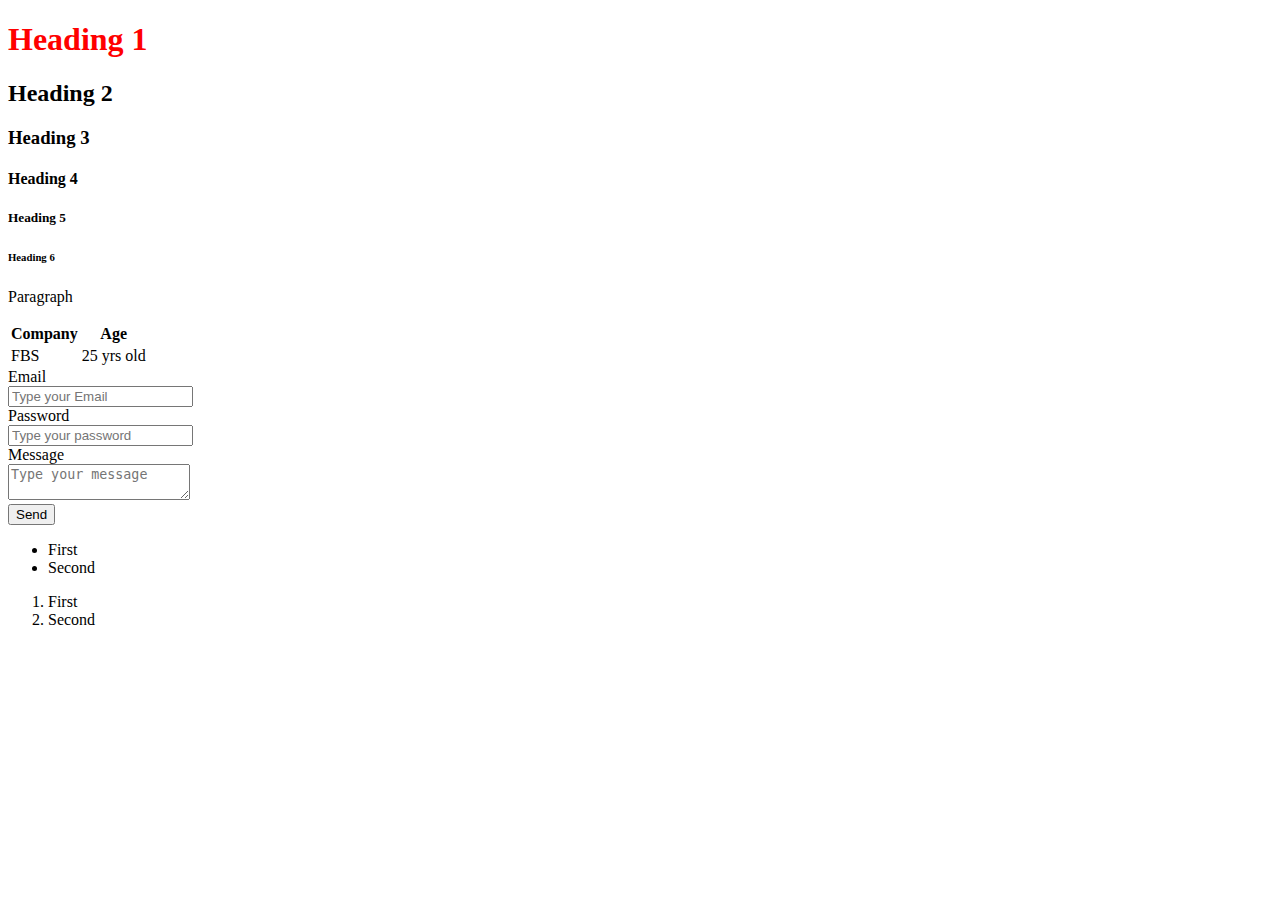
<file: index.html>
<!DOCTYPE html>
<html lang="en">
<head>
    <meta charset="UTF-8">
    <meta name="viewport" content="width=device-width, initial-scale=1.0">
    <title>Document</title>
    <link rel="stylesheet" href="style.css">
</head>
<body>
    <!-- HEADING -->
    <h1>Heading 1</h1>
    <h2>Heading 2</h2>
    <h3>Heading 3</h3>
    <h4>Heading 4</h4>
    <h5>Heading 5</h5>
    <h6>Heading 6</h6>

    <p>Paragraph</p>

    <section id="banner">
        <div class="banner__left">
        </div>

        <div class="banner__left"> </div>
    </section>

    <table>
        <tr>
            <th>Company</th>
            <th>Age</th>
        </tr>
        <tr>
            <td>FBS</td>
            <td>25 yrs old</td>
        </tr>
    </table>

    <form action="" style="max-width: 10rem;"> 
        <label for="">Email</label>
        <input type="email" placeholder="Type your Email
        ">
        <!-- for password -->
        <label for="">Password</label>
        <input type="password" 
        placeholder="Type your password">
        <!-- for message -->
        <label for="">Message</label>
        <textarea placeholder="Type your message"></textarea>
        <button>Send</button>
        </form>
    <nav>
        <ul>
            <li>First</li>
            <li>Second</li>
        </ul>
        <ol>
            <li>First</li>
            <li>Second</li>
        </ol>
    </nav>
</body>
</html>
</file>
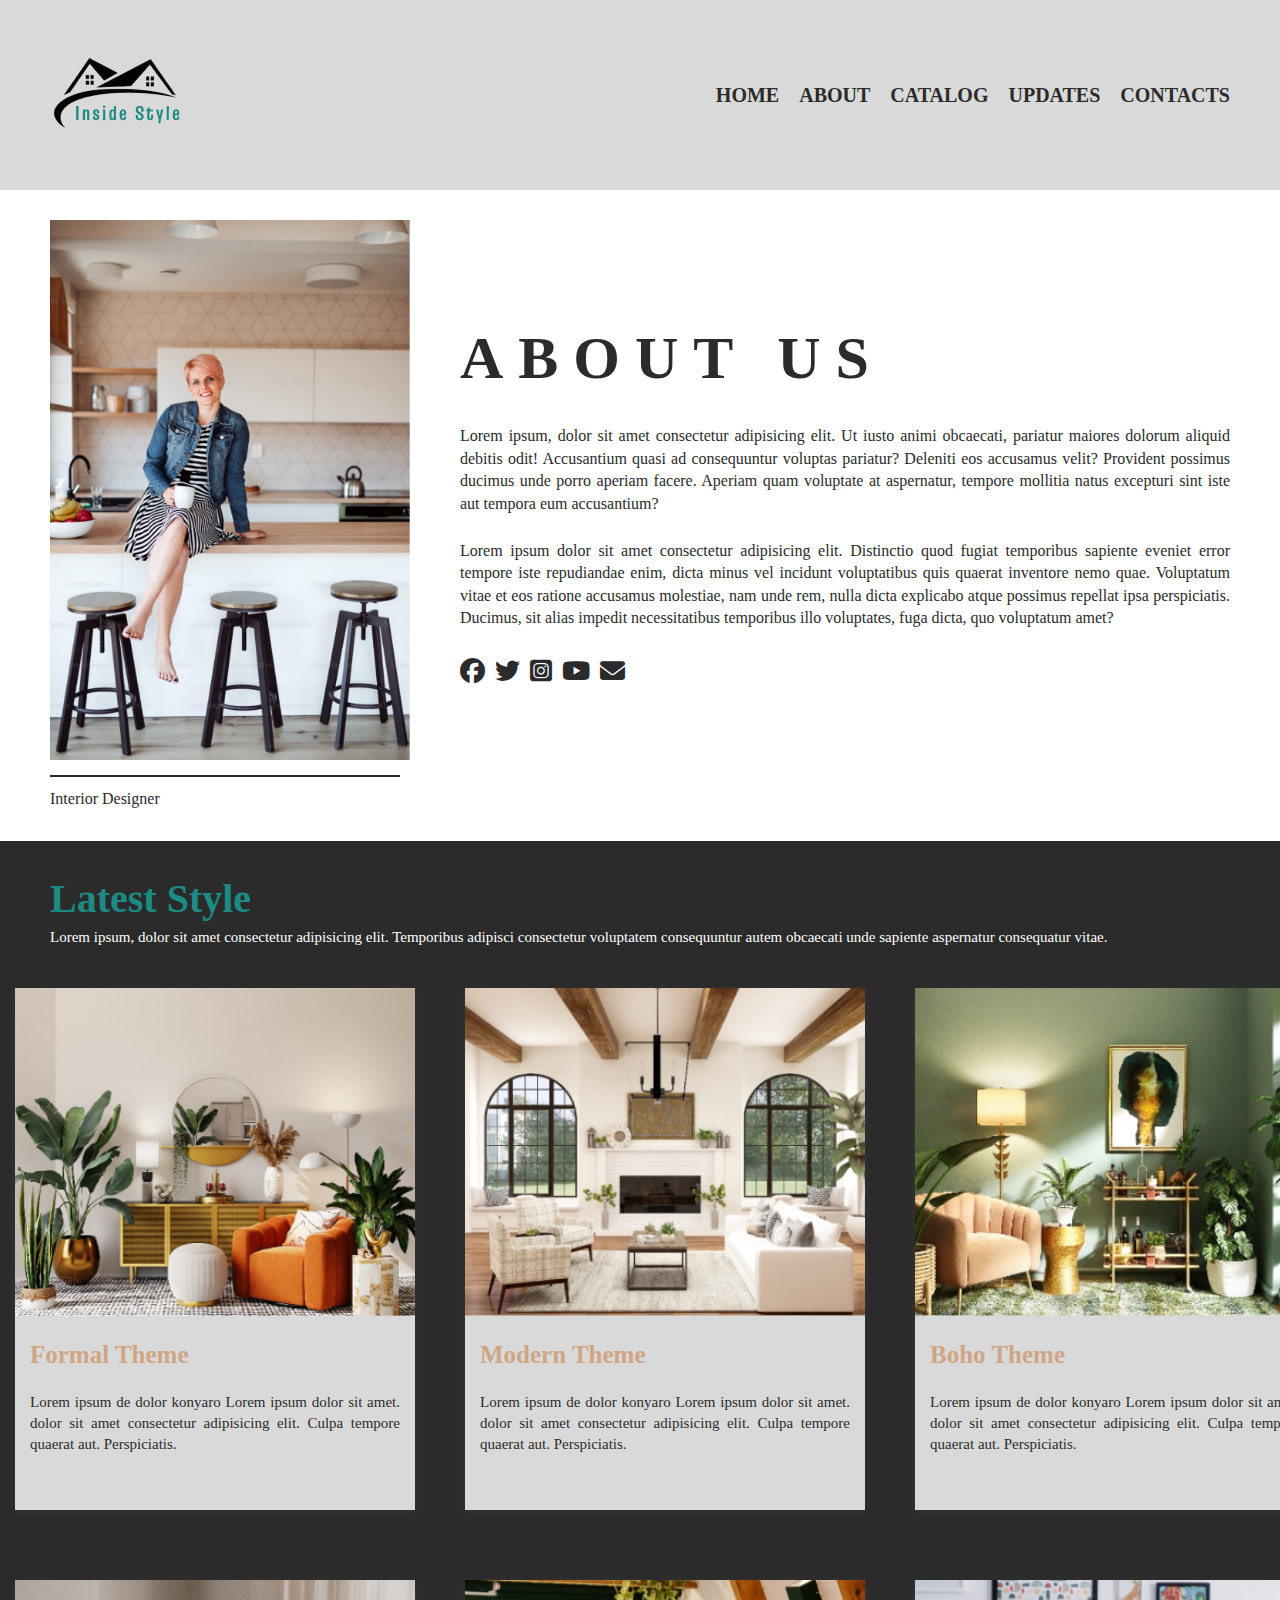
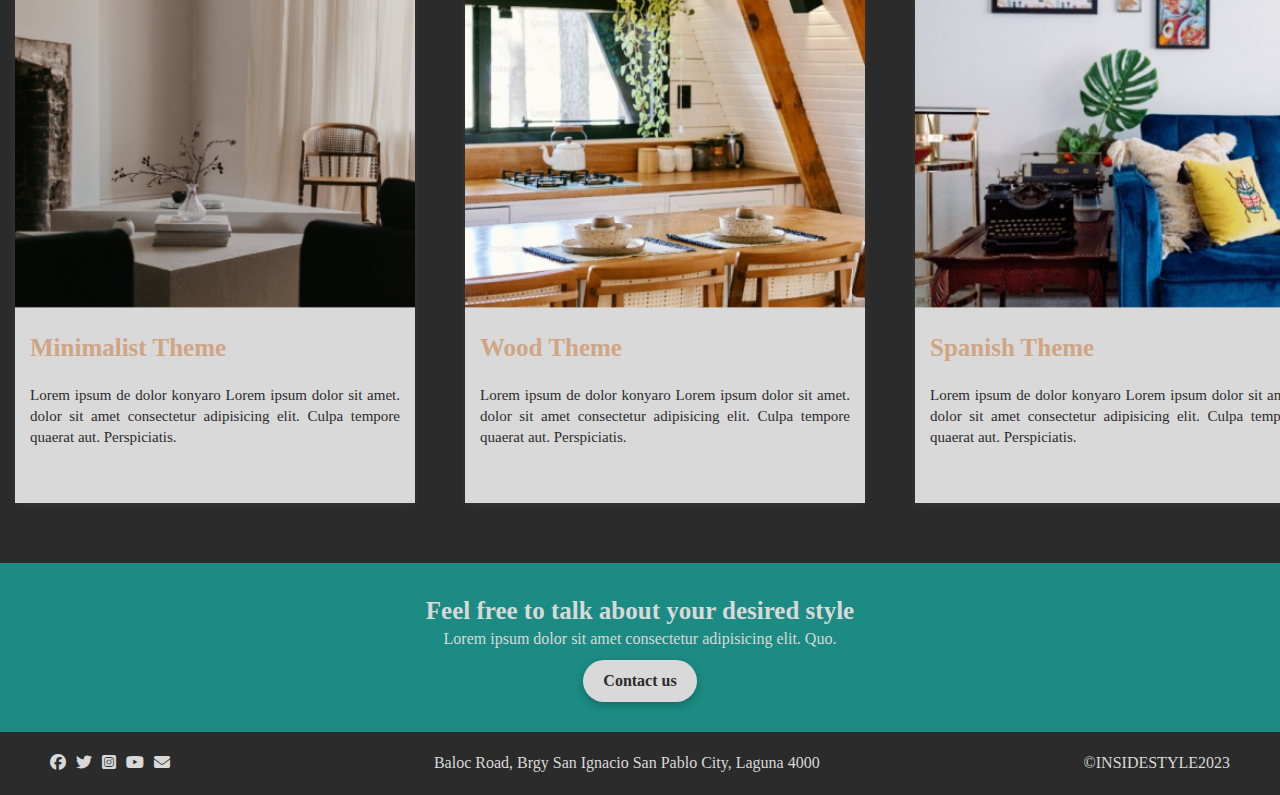
<file: about.html>
<!DOCTYPE html>
<html lang="en">
<head>
    <meta charset="UTF-8">
    <meta name="viewport" content="width=device-width, initial-scale=1.0">
    <title>Indise Style</title>
    <link rel="stylesheet" href="./styles.css">
    <link rel="stylesheet" href="https://cdnjs.cloudflare.com/ajax/libs/font-awesome/6.5.1/css/all.min.css">
</head>
<body>
    <!-- HEADER -->
    <!-- header.header>.container.header__wrapper -->
    <header class="header">
        <div class="container">
            <div class="header__wrapper">
                <img src="./img/LOGO.png" alt="">
                <nav>
                    <!-- ul.header__nav>.li*5>a -->
                    <ul class="header__nav">
                        <li><a href="./home.html">HOME</a></li>
                        <li><a href="./about.html">ABOUT</a></li>
                        <li><a href="./catalog.html">CATALOG</a></li>
                        <li><a href="./update.html">UPDATES</a></li>
                        <li><a href="./contacts.html">CONTACTS</a></li>
                    </ul>
                </nav>
                <div class="toggle__menu">
                    <span></span>
                    <span></span>
                    <span></span>
                </div>
            </div>
        </div>
    </header>

    <!-- ABOUT BANNER -->
    <section class="aboutBanner">
        <div class="container">
            <div class="aboutBanner__wrapper">
                <div class="aboutBanner__left">
                    <img src="./img/about.png" alt="">
                    <small>Interior Designer</small>
                </div>
                <div class="aboutBanner__right">
                    <h1>ABOUT US</h1>
                    <p>Lorem ipsum, dolor sit amet consectetur adipisicing elit. Ut iusto animi obcaecati, pariatur maiores dolorum aliquid debitis odit! Accusantium quasi ad consequuntur voluptas pariatur? Deleniti eos accusamus velit? Provident possimus ducimus unde porro aperiam facere. Aperiam quam voluptate at aspernatur, tempore mollitia natus excepturi sint iste aut tempora eum accusantium?
                    <p>Lorem ipsum dolor sit amet consectetur adipisicing elit. Distinctio quod fugiat temporibus sapiente eveniet error tempore iste repudiandae enim, dicta minus vel incidunt voluptatibus quis quaerat inventore nemo quae. Voluptatum vitae et eos ratione accusamus molestiae, nam unde rem, nulla dicta explicabo atque possimus repellat ipsa perspiciatis. Ducimus, sit alias impedit necessitatibus temporibus illo voluptates, fuga dicta, quo voluptatum amet?</p>
                    <ul>
                        <li><a href=""><i class="fa-brands fa-facebook"></i></a></li>
                        <li><a href=""><i class="fa-brands fa-twitter"></i></a></li>
                        <li><a href=""><i class="fa-brands fa-square-instagram"></i></a></li>
                        <li><a href=""><i class="fa-brands fa-youtube"></i></a></li>
                        <li><a href=""><i class="fa-solid fa-envelope"></i></a></li>
                    </ul>
                    </p>
                </div>
            </div>
        </div>
    </section>

<!-- LATEST STYLE SECTION -->
<section class="latestStyle">
    <div class="container">
        <h2>Latest Style</h2>
        <p>Lorem ipsum, dolor sit amet consectetur adipisicing elit. Temporibus adipisci consectetur voluptatem consequuntur autem obcaecati unde sapiente aspernatur consequatur vitae.</p>
        <div class="latestStyle__wrapper">
            <div class="latestStyle__card">
                <img src="./img/catalog-1.png" alt="">
                <div class="latestStyle__card--content">
                    <h3>Formal Theme</h3>
                    <p>Lorem ipsum de dolor konyaro Lorem ipsum dolor sit amet. dolor sit amet consectetur adipisicing elit. Culpa tempore quaerat aut. Perspiciatis.</p>
                </div>
            </div>
            <div class="latestStyle__card">
                <img src="./img/latest-2.png" alt="">
                <div class="latestStyle__card--content">
                    <h3>Modern Theme</h3>
                    <p>Lorem ipsum de dolor konyaro Lorem ipsum dolor sit amet. dolor sit amet consectetur adipisicing elit. Culpa tempore quaerat aut. Perspiciatis.</p>
                </div>
            </div>
            <div class="latestStyle__card">
                <img src="./img/latest-3.png" alt="">
                <div class="latestStyle__card--content">
                    <h3>Boho Theme</h3>
                    <p>Lorem ipsum de dolor konyaro Lorem ipsum dolor sit amet. dolor sit amet consectetur adipisicing elit. Culpa tempore quaerat aut. Perspiciatis.</p>
                </div>
            </div>
            <div class="latestStyle__card">
                <img src="./img/latest-4.png" alt="">
                <div class="latestStyle__card--content">
                    <h3>Minimalist Theme</h3>
                    <p>Lorem ipsum de dolor konyaro Lorem ipsum dolor sit amet. dolor sit amet consectetur adipisicing elit. Culpa tempore quaerat aut. Perspiciatis.</p>
                </div>
            </div>
            <div class="latestStyle__card">
                <img src="./img/latest-5.png" alt="">
                <div class="latestStyle__card--content">
                    <h3>Wood Theme</h3>
                    <p>Lorem ipsum de dolor konyaro Lorem ipsum dolor sit amet. dolor sit amet consectetur adipisicing elit. Culpa tempore quaerat aut. Perspiciatis.</p>
                </div>
            </div>
            <div class="latestStyle__card">
                <img src="./img/latest-6.png" alt="">
                <div class="latestStyle__card--content">
                    <h3>Spanish Theme</h3>
                    <p>Lorem ipsum de dolor konyaro Lorem ipsum dolor sit amet. dolor sit amet consectetur adipisicing elit. Culpa tempore quaerat aut. Perspiciatis.</p>
                </div>
            </div>
        </div>
    </div>
</section>

        <!-- CALL TO ACTION -->
        <section class="cta">
            <div class="container">
                <div class="cta__wrapper">
                    <h2>Feel free to talk about your desired style</h2>
                    <p>Lorem ipsum dolor sit amet consectetur adipisicing elit. Quo.</p>
                    <a href=""class="btn bg--semi-light">Contact us</a>
                </div>
            </div>
        </section>
        <!-- FOOTER -->
        <footer class="footer">
            <div class="container">
                <div class="footer__wrapper">
                    <ul>
                        <li><a href=""><i class="fa-brands fa-facebook"></i></a></li>
                        <li><a href=""><i class="fa-brands fa-twitter"></i></a></li>
                        <li><a href=""><i class="fa-brands fa-square-instagram"></i></a></li>
                        <li><a href=""><i class="fa-brands fa-youtube"></i></a></li>
                        <li><a href=""><i class="fa-solid fa-envelope"></i></a></li>
                    </ul>
                    <p>Baloc Road, Brgy San Ignacio San Pablo City, Laguna 4000</p>
                    <p>©INSIDESTYLE2023</p>
                </div>
            </div>
        </footer>
    
        <script src="./script.js"></script>
    </body>
    </html>
</file>
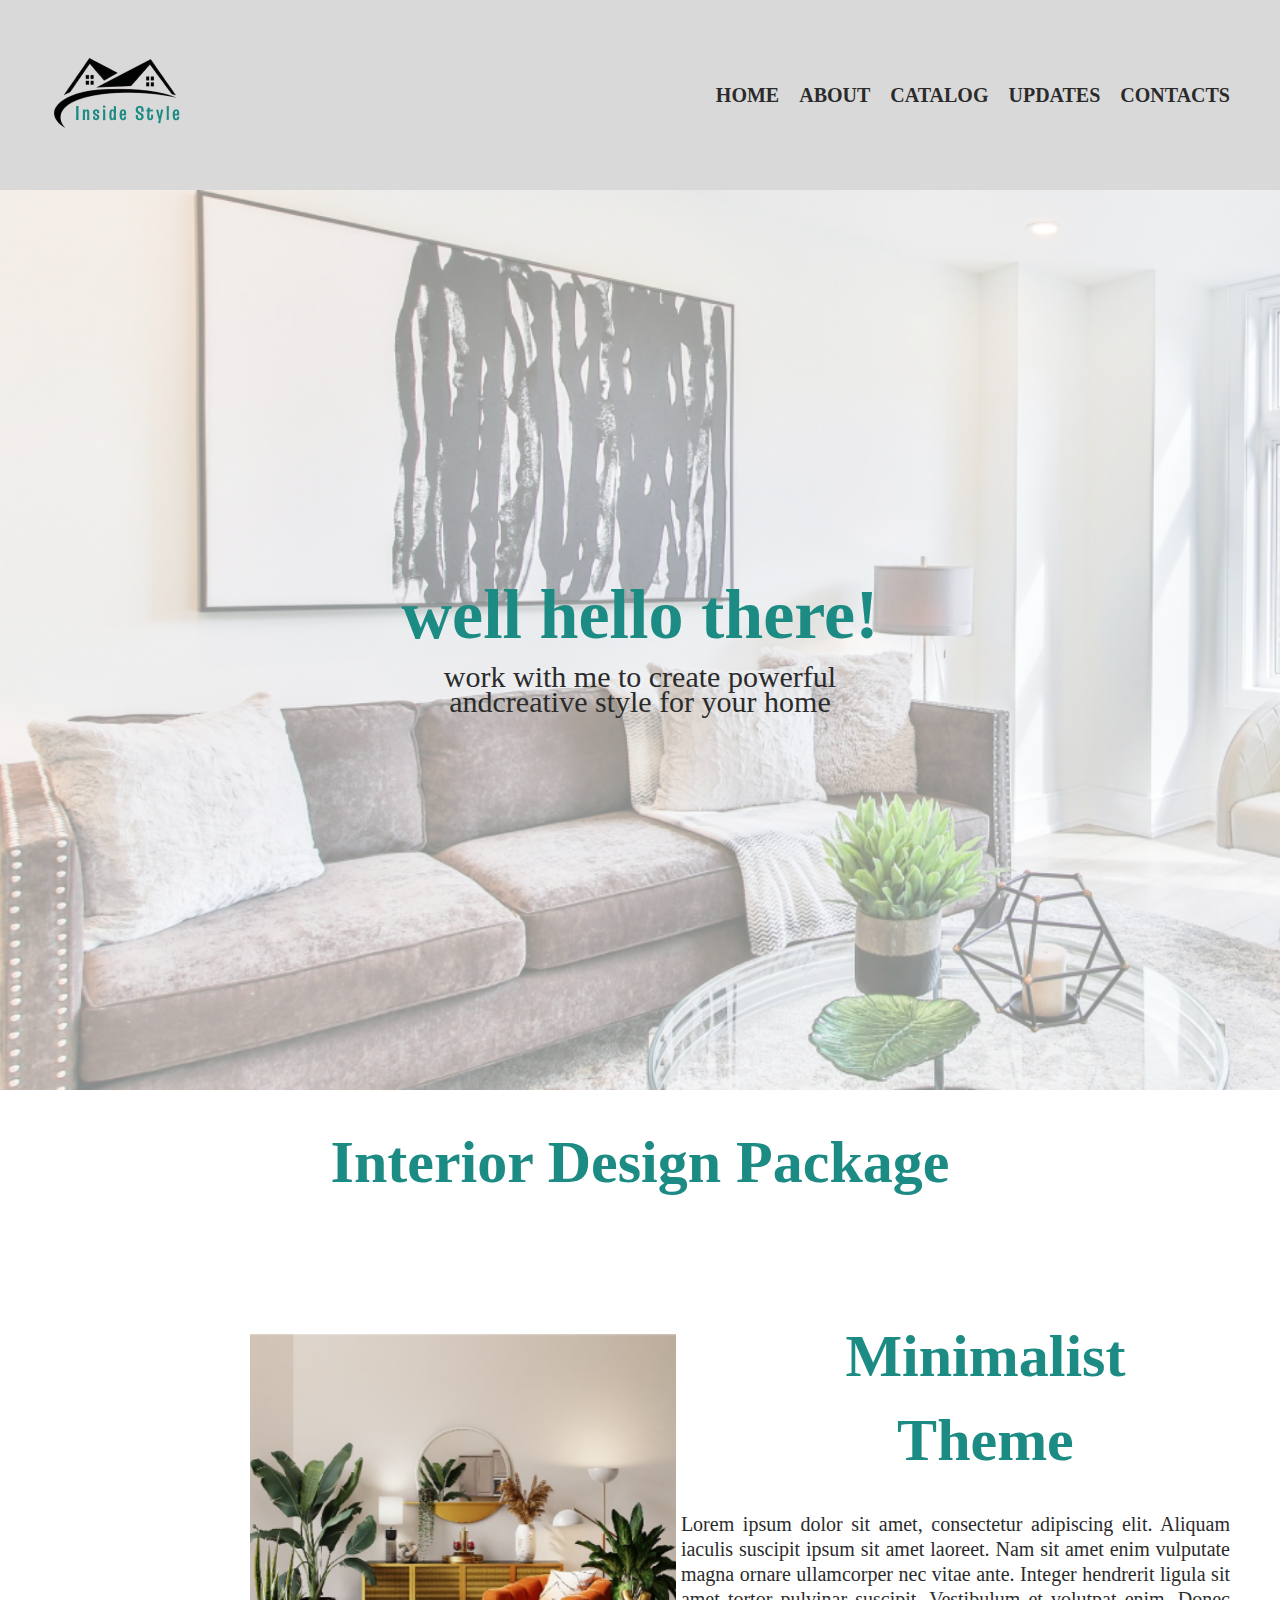
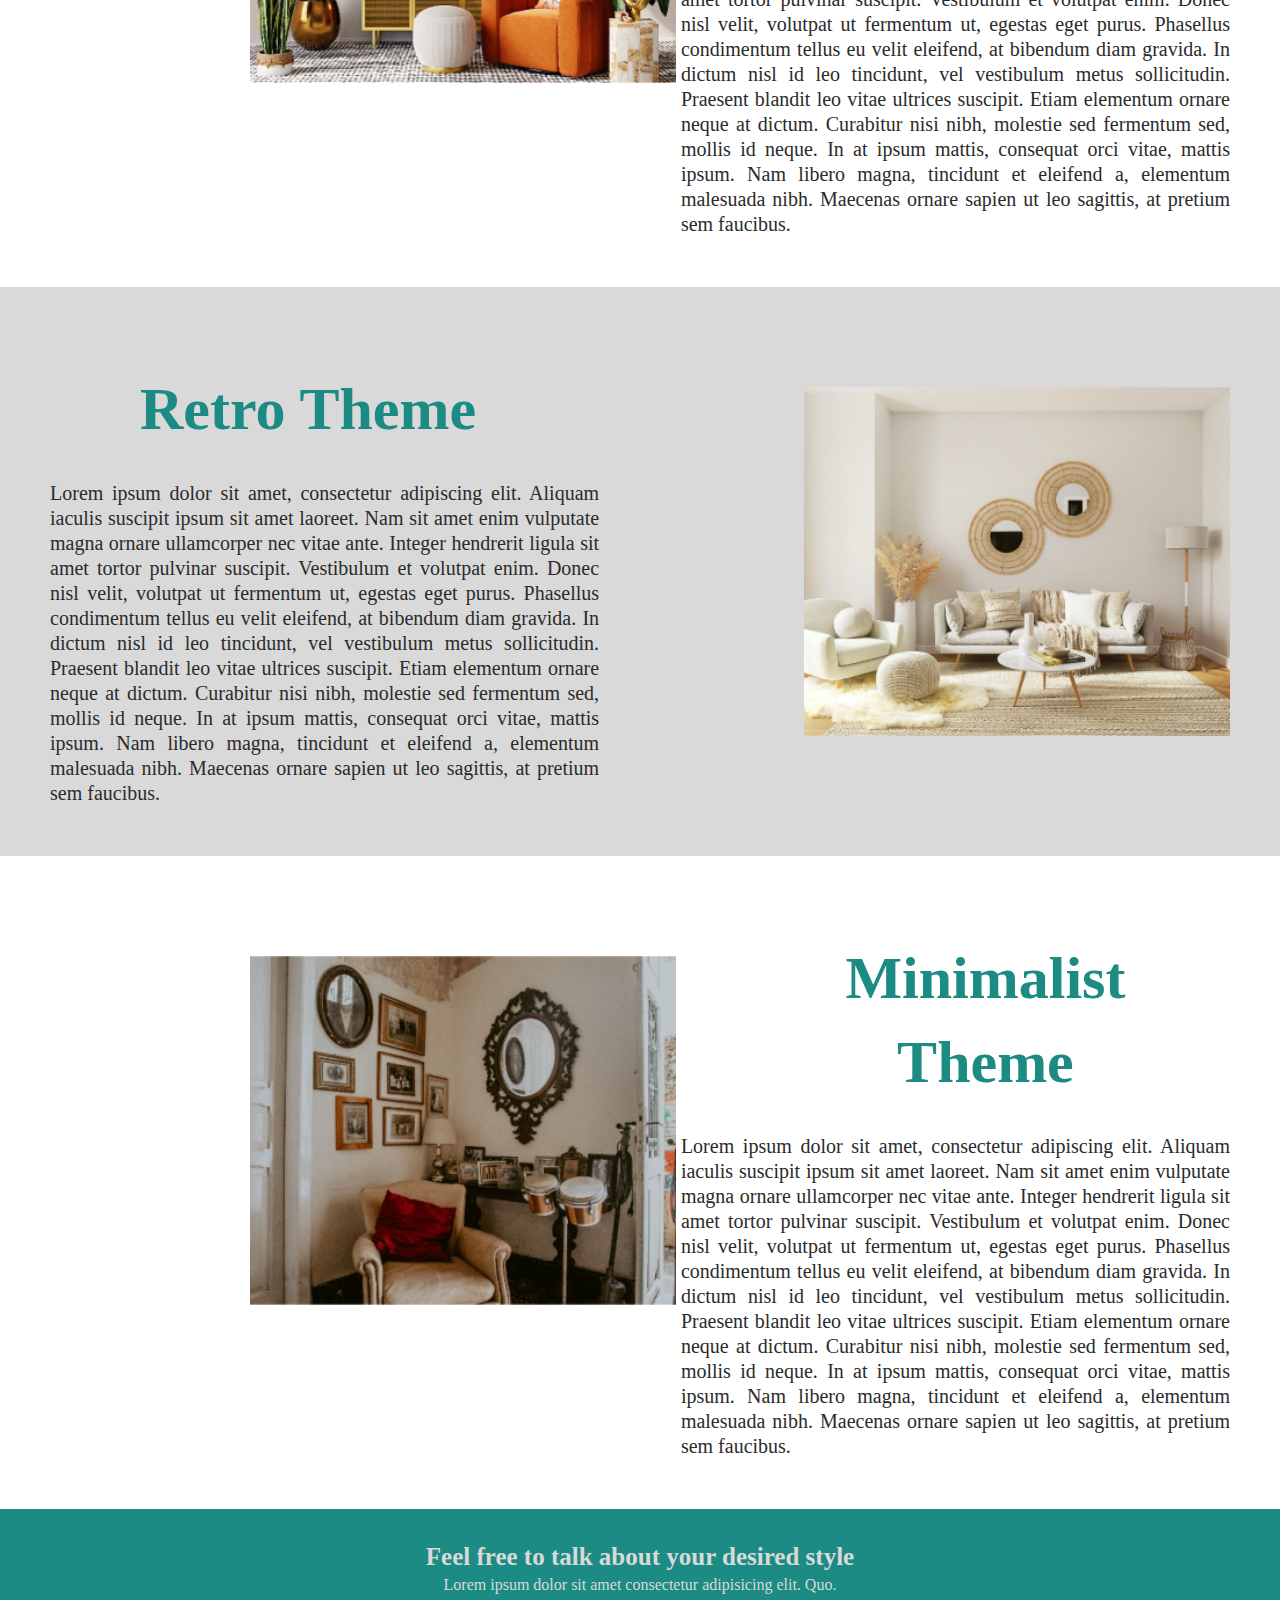
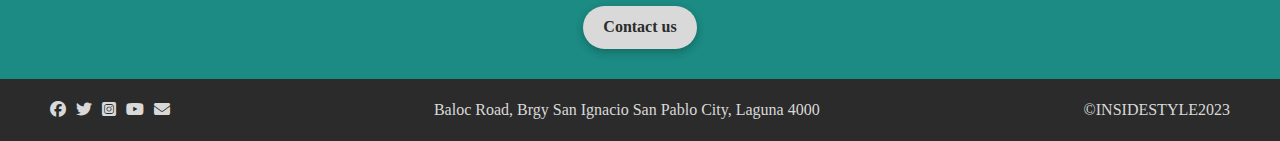
<file: catalog.html>
<!DOCTYPE html>
<html lang="en">
<head>
    <meta charset="UTF-8">
    <meta name="viewport" content="width=device-width, initial-scale=1.0">
    <title>Indise Style</title>
    <link rel="stylesheet" href="./styles.css">
    <link rel="stylesheet" href="https://cdnjs.cloudflare.com/ajax/libs/font-awesome/6.5.1/css/all.min.css">
</head>
<body>
    <!-- HEADER -->
    <!-- header.header>.container.header__wrapper -->
    <header class="header">
        <div class="container">
            <div class="header__wrapper">
                <img src="./img/LOGO.png" alt="">
                <nav>
                    <!-- ul.header__nav>.li*5>a -->
                    <ul class="header__nav">
                        <li><a href="./home.html">HOME</a></li>
                        <li><a href="./about.html">ABOUT</a></li>
                        <li><a href="./catalog.html">CATALOG</a></li>
                        <li><a href="./update.html">UPDATES</a></li>
                        <li><a href="./contacts.html">CONTACTS</a></li>
                    </ul>
                </nav>
                <div class="toggle__menu">
                    <span></span>
                    <span></span>
                    <span></span>
                </div>
            </div>
        </div>
    </header>
<!-- CATALOG BANNER -->
<section class="catalogBanner">
    <div class="catalogBanner__bg">
        <div class="container">
            <div class="catalogBanner__wrapper">
                <h1>well hello there!</h1>
                
                <p>work with me to create powerful<br> andcreative style for your home</p>
            </div>
        </div>
    </div>
</section>
<!-- INTERIOR PACKAGE -->
<section class="package">
    <div class="package__wrapper">
      <h2>Interior Design Package</h2>
      <div class="package__theme">
        <div class="package__left">
          <img src="./img/catalog-1.png" alt="" />
        </div>
        <div class="package__right">
          <h2>Minimalist Theme</h2>
          <p>
            Lorem ipsum dolor sit amet, consectetur adipiscing elit. Aliquam
            iaculis suscipit ipsum sit amet laoreet. Nam sit amet enim
            vulputate magna ornare ullamcorper nec vitae ante. Integer
            hendrerit ligula sit amet tortor pulvinar suscipit. Vestibulum et
            volutpat enim. Donec nisl velit, volutpat ut fermentum ut, egestas
            eget purus. Phasellus condimentum tellus eu velit eleifend, at
            bibendum diam gravida. In dictum nisl id leo tincidunt, vel
            vestibulum metus sollicitudin. Praesent blandit leo vitae ultrices
            suscipit. Etiam elementum ornare neque at dictum. Curabitur nisi
            nibh, molestie sed fermentum sed, mollis id neque. In at ipsum
            mattis, consequat orci vitae, mattis ipsum. Nam libero magna,
            tincidunt et eleifend a, elementum malesuada nibh. Maecenas ornare
            sapien ut leo sagittis, at pretium sem faucibus.
          </p>
        </div>
      </div>
      <div class="package__theme">
        <div class="package__left">
          <img src="./img/catalog-2.png" alt="" />
        </div>
        <div class="package__right">
          <h2>Retro Theme</h2>
          <p>
            Lorem ipsum dolor sit amet, consectetur adipiscing elit. Aliquam
            iaculis suscipit ipsum sit amet laoreet. Nam sit amet enim
            vulputate magna ornare ullamcorper nec vitae ante. Integer
            hendrerit ligula sit amet tortor pulvinar suscipit. Vestibulum et
            volutpat enim. Donec nisl velit, volutpat ut fermentum ut, egestas
            eget purus. Phasellus condimentum tellus eu velit eleifend, at
            bibendum diam gravida. In dictum nisl id leo tincidunt, vel
            vestibulum metus sollicitudin. Praesent blandit leo vitae ultrices
            suscipit. Etiam elementum ornare neque at dictum. Curabitur nisi
            nibh, molestie sed fermentum sed, mollis id neque. In at ipsum
            mattis, consequat orci vitae, mattis ipsum. Nam libero magna,
            tincidunt et eleifend a, elementum malesuada nibh. Maecenas ornare
            sapien ut leo sagittis, at pretium sem faucibus.
          </p>
        </div>
      </div>
      <div class="package__theme">
        <div class="package__left">
          <img src="./img/catalog-3.png" alt="" />
        </div>
        <div class="package__right">
          <h2>Minimalist Theme</h2>
          <p>
            Lorem ipsum dolor sit amet, consectetur adipiscing elit. Aliquam
            iaculis suscipit ipsum sit amet laoreet. Nam sit amet enim
            vulputate magna ornare ullamcorper nec vitae ante. Integer
            hendrerit ligula sit amet tortor pulvinar suscipit. Vestibulum et
            volutpat enim. Donec nisl velit, volutpat ut fermentum ut, egestas
            eget purus. Phasellus condimentum tellus eu velit eleifend, at
            bibendum diam gravida. In dictum nisl id leo tincidunt, vel
            vestibulum metus sollicitudin. Praesent blandit leo vitae ultrices
            suscipit. Etiam elementum ornare neque at dictum. Curabitur nisi
            nibh, molestie sed fermentum sed, mollis id neque. In at ipsum
            mattis, consequat orci vitae, mattis ipsum. Nam libero magna,
            tincidunt et eleifend a, elementum malesuada nibh. Maecenas ornare
            sapien ut leo sagittis, at pretium sem faucibus.
          </p>
        </div>
      </div>
      
    </div>
  </section>
</section>
        <!-- CALL TO ACTION -->
        <section class="cta">
            <div class="container">
                <div class="cta__wrapper">
                    <h2>Feel free to talk about your desired style</h2>
                    <p>Lorem ipsum dolor sit amet consectetur adipisicing elit. Quo.</p>
                    <a href=""class="btn bg--semi-light">Contact us</a>
                </div>
            </div>
        </section>
        
        <!-- FOOTER -->
        <footer class="footer">
            <div class="container">
                <div class="footer__wrapper">
                    <ul>
                        <li><a href=""><i class="fa-brands fa-facebook"></i></a></li>
                        <li><a href=""><i class="fa-brands fa-twitter"></i></a></li>
                        <li><a href=""><i class="fa-brands fa-square-instagram"></i></a></li>
                        <li><a href=""><i class="fa-brands fa-youtube"></i></a></li>
                        <li><a href=""><i class="fa-solid fa-envelope"></i></a></li>
                    </ul>
                    <p>Baloc Road, Brgy San Ignacio San Pablo City, Laguna 4000</p>
                    <p>©INSIDESTYLE2023</p>
                </div>
            </div>
        </footer>
    
        <script src="./script.js"></script>
    </body>
    </html>
</file>
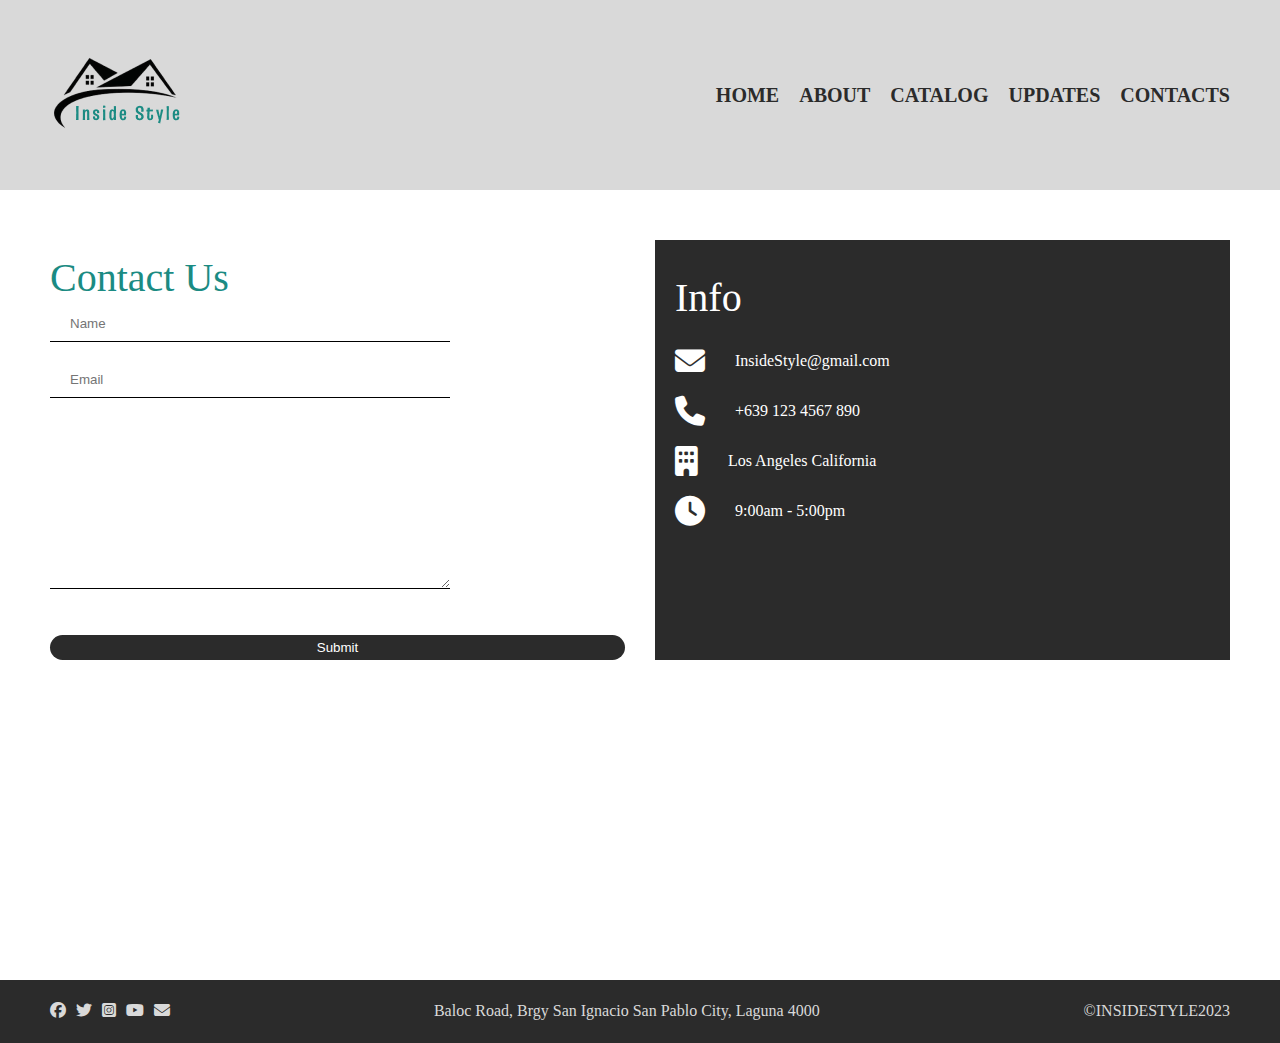
<file: contacts.html>
<!DOCTYPE html>
<html lang="en">
<head>
    <meta charset="UTF-8">
    <meta name="viewport" content="width=device-width, initial-scale=1.0">
    <title>Indise Style</title>
    <link rel="stylesheet" href="./styles.css">
    <link rel="stylesheet" href="https://cdnjs.cloudflare.com/ajax/libs/font-awesome/6.5.1/css/all.min.css">
</head>
<body>
    <!-- HEADER -->
    <!-- header.header>.container.header__wrapper -->
    <header class="header">
        <div class="container">
            <div class="header__wrapper">
                <img src="./img/LOGO.png" alt="">
                <nav>
                    <!-- ul.header__nav>.li*5>a -->
                    <ul class="header__nav">
                        <li><a href="./home.html">HOME</a></li>
                        <li><a href="./about.html">ABOUT</a></li>
                        <li><a href="./catalog.html">CATALOG</a></li>
                        <li><a href="./update.html">UPDATES</a></li>
                        <li><a href="./contacts.html">CONTACTS</a></li>
                    </ul>
                </nav>
                <div class="toggle__menu">
                    <span></span>
                    <span></span>
                    <span></span>
                </div>
            </div>
        </div>
    </header>
    <!-- CONTACT -->
    <section class="contactSection">
        <div class="container">
            <div class="contactSection__wrapper">
                <div class="contactSection__form">
                    <h1>Contact Us </h1>
                    <form actions="">
                        <input type="text" placeholder="Name">
                        <input type="text" placeholder="Email">
                        <textarea name="Message" id="Message" cols="30" rows="10">
                        </textarea>
                        <button>Submit</button>
                    </form>
                </div>
                <div class="contactSection__info">
                    <h2>Info</h2>
                    <ul>
                        <li><i class="fa-solid fa-envelope"></i>InsideStyle@gmail.com</li>
                        <li><i class="fa-solid fa-phone"></i>+639 123 4567 890</li>
                        <li><i class="fa-solid fa-building"></i>Los Angeles California</li>
                        <li><i class="fa-solid fa-clock"></i>9:00am - 5:00pm</li>
                    </ul>
                </div>
            </div>
        </div>
    </section>
        <!-- FOOTER -->
        <footer class="footer">
            <div class="container">
                <div class="footer__wrapper">
                    <ul>
                        <li><a href=""><i class="fa-brands fa-facebook"></i></a></li>
                        <li><a href=""><i class="fa-brands fa-twitter"></i></a></li>
                        <li><a href=""><i class="fa-brands fa-square-instagram"></i></a></li>
                        <li><a href=""><i class="fa-brands fa-youtube"></i></a></li>
                        <li><a href=""><i class="fa-solid fa-envelope"></i></a></li>
                    </ul>
                    <p>Baloc Road, Brgy San Ignacio San Pablo City, Laguna 4000</p>
                    <p>©INSIDESTYLE2023</p>
                </div>
            </div>
        </footer>
    
        <script src="./script.js"></script>
    </body>
    </html>
</file>
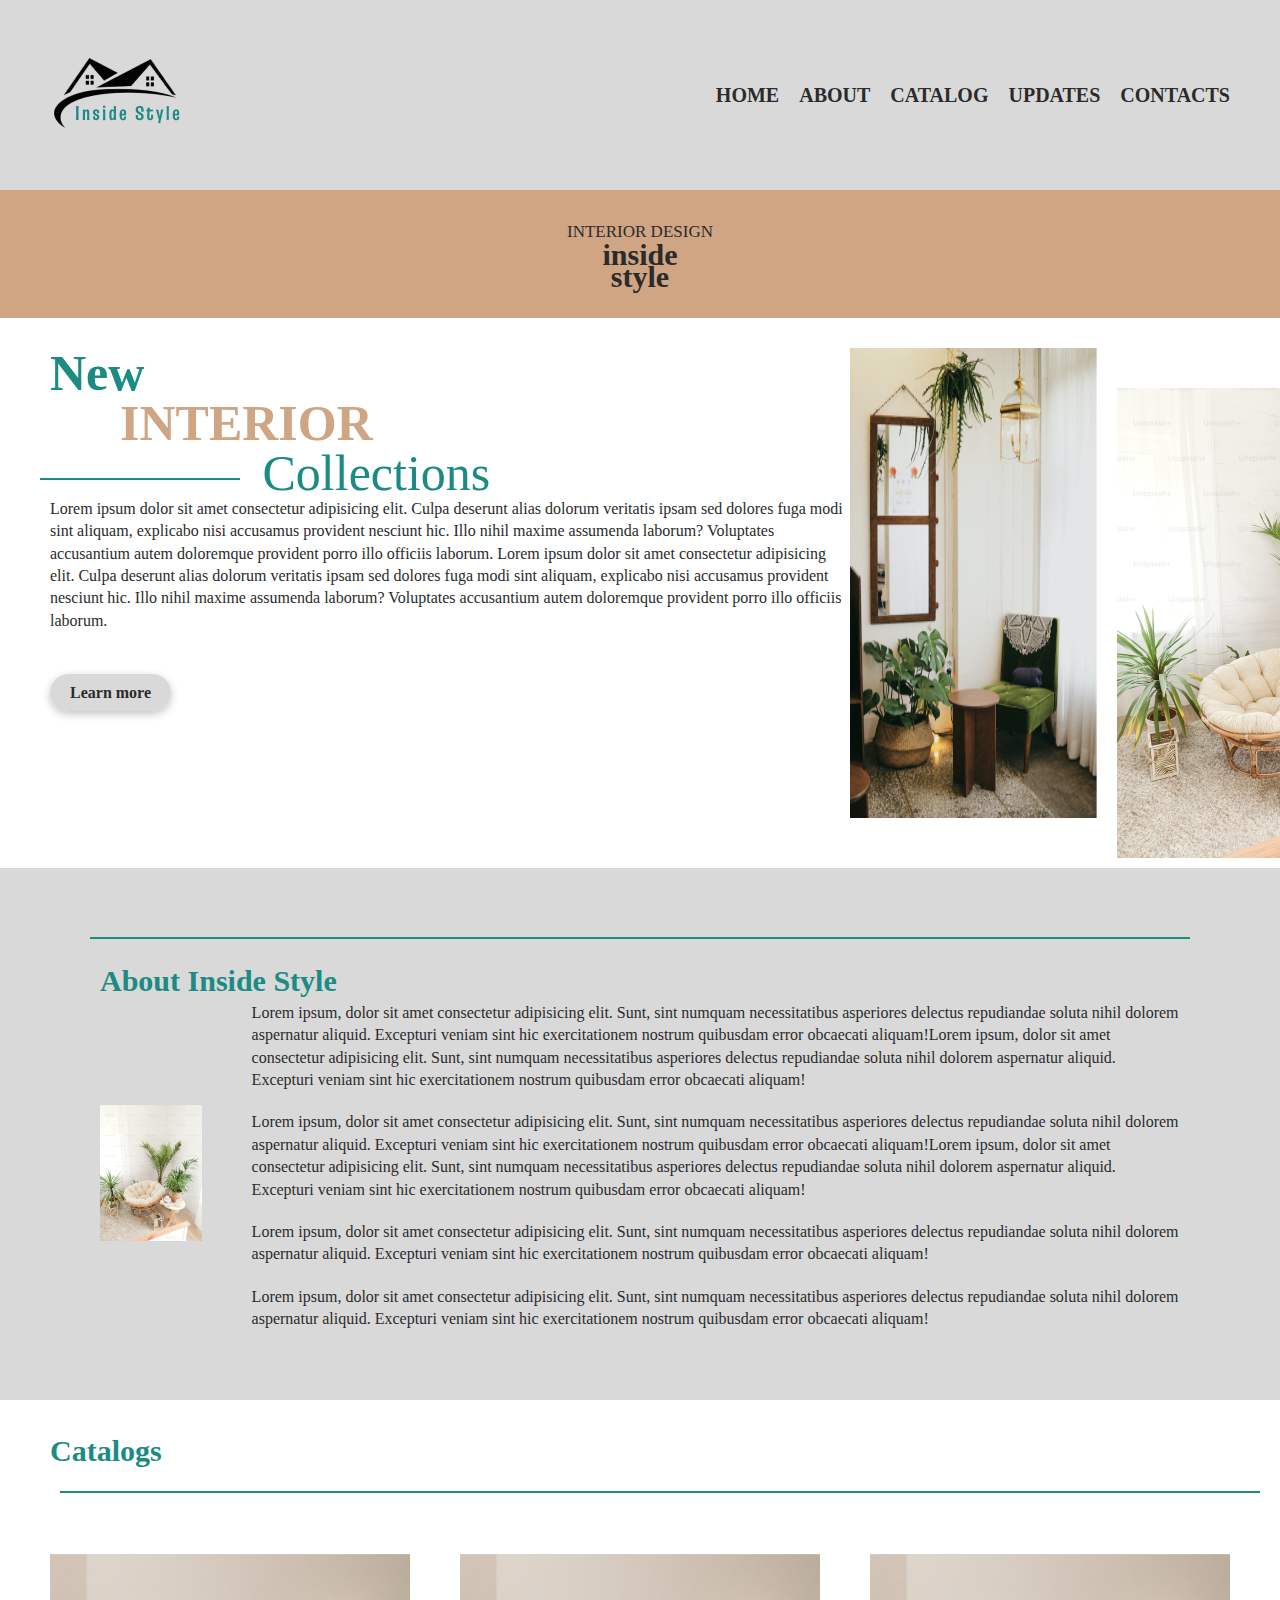
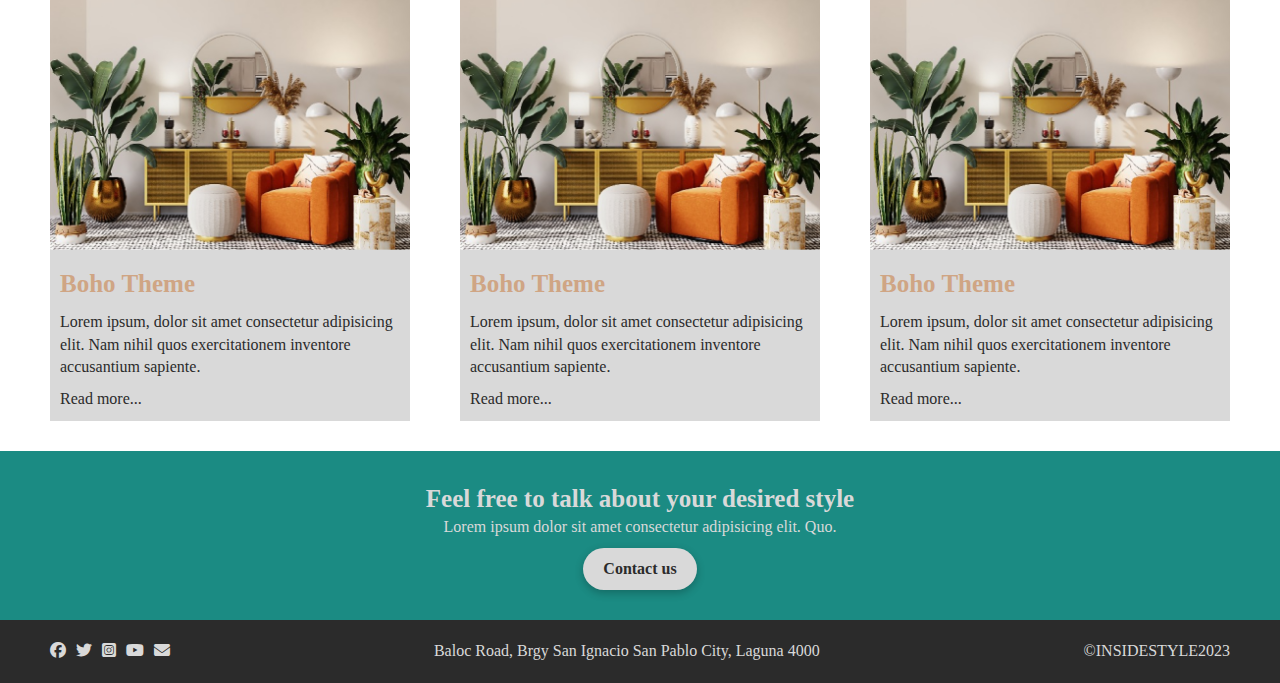
<file: home.html>
<!DOCTYPE html>
<html lang="en">
<head>
    <meta charset="UTF-8">
    <meta name="viewport" content="width=device-width, initial-scale=1.0">
    <title>Indise Style</title>
    <link rel="stylesheet" href="./styles.css">
    <link rel="stylesheet" href="https://cdnjs.cloudflare.com/ajax/libs/font-awesome/6.5.1/css/all.min.css">
</head>
<body>
    <!-- HEADER -->
    <!-- header.header>.container.header__wrapper -->
    <header class="header">
        <div class="container">
            <div class="header__wrapper">
                <img src="./img/LOGO.png" alt="">
                <nav>
                    <!-- ul.header__nav>.li*5>a -->
                    <ul class="header__nav">
                        <li><a href="./home.html">HOME</a></li>
                        <li><a href="./about.html">ABOUT</a></li>
                        <li><a href="./catalog.html">CATALOG</a></li>
                        <li><a href="./update.html">UPDATES</a></li>
                        <li><a href="./contacts.html">CONTACTS</a></li>
                    </ul>
                </nav>
                <div class="toggle__menu">
                    <span></span>
                    <span></span>
                    <span></span>
                </div>
            </div>
        </div>
    </header>

    <!-- TOP -->
    <!-- section.top>.container>.top__wrapper -->
    <section class="top">
        <div class="container">
            <div class="top__wrapper">
                <span>INTERIOR DESIGN</span>
                <h4>inside <br> style</h4>
            </div>
        </div>
    </section>

    <!-- HOME PAGE BANNER -->
    <section class="homeBanner">
        <div class="container">
            <div class="homeBanner__wrapper">
                <!-- BANNER LEFT -->
                <div class="homeBanner__left">
                    <ul>
                        <li>
                            <span>New</span>
                        </li>
                        <li>
                            <span>INTERIOR</span>
                        </li>
                        <li>
                            <span>Collections</span>
                        </li></ul>
                        <p>Lorem ipsum dolor sit amet consectetur adipisicing elit. Culpa
                            deserunt alias dolorum veritatis ipsam sed dolores fuga modi sint
                            aliquam, explicabo nisi accusamus provident nesciunt hic. Illo
                            nihil maxime assumenda laborum? Voluptates accusantium autem
                            doloremque provident porro illo officiis laborum. Lorem ipsum
                            dolor sit amet consectetur adipisicing elit. Culpa deserunt alias
                            dolorum veritatis ipsam sed dolores fuga modi sint aliquam,
                            explicabo nisi accusamus provident nesciunt hic. Illo nihil maxime
                            assumenda laborum? Voluptates accusantium autem doloremque
                            provident porro illo officiis laborum.
                        </p>
                        <a href=""class="btn bg--semi-light">Learn more</a>
                </div>
                <!-- BANNER RIGHT -->
                <div class="homeBanner__right">
                    <img src="./img/banner-1.png" alt="">
                    <img src="./img/about-2.png" alt="">
                </div>
            </div>
        </div>
    </section>

    <!-- ABOUT SECTION -->
    <section class="aboutSection">
        <div class="container">
            <h3>About Inside Style</h3>
            <!-- LEFT -->
            <div class="aboutSection__wrapper">
                <div class="aboutSection__left">
                    <img src="./img/about-2.png" alt="">
                </div>
                            <!-- right -->
                        <div class="aboutSection__right">
                        <p>
                            Lorem ipsum, dolor sit amet consectetur adipisicing elit. Sunt,
                            sint numquam necessitatibus asperiores delectus repudiandae soluta
                            nihil dolorem aspernatur aliquid. Excepturi veniam sint hic
                            exercitationem nostrum quibusdam error obcaecati aliquam!Lorem
                            ipsum, dolor sit amet consectetur adipisicing elit. Sunt, sint
                            numquam necessitatibus asperiores delectus repudiandae soluta
                            nihil dolorem aspernatur aliquid. Excepturi veniam sint hic
                            exercitationem nostrum quibusdam error obcaecati aliquam!
                          </p>
                          <p>
                            Lorem ipsum, dolor sit amet consectetur adipisicing elit. Sunt,
                            sint numquam necessitatibus asperiores delectus repudiandae soluta
                            nihil dolorem aspernatur aliquid. Excepturi veniam sint hic
                            exercitationem nostrum quibusdam error obcaecati aliquam!Lorem
                            ipsum, dolor sit amet consectetur adipisicing elit. Sunt, sint
                            numquam necessitatibus asperiores delectus repudiandae soluta
                            nihil dolorem aspernatur aliquid. Excepturi veniam sint hic
                            exercitationem nostrum quibusdam error obcaecati aliquam!
                          </p>
                          <p>
                            Lorem ipsum, dolor sit amet consectetur adipisicing elit. Sunt,
                            sint numquam necessitatibus asperiores delectus repudiandae soluta
                            nihil dolorem aspernatur aliquid. Excepturi veniam sint hic
                            exercitationem nostrum quibusdam error obcaecati aliquam!
                          </p>
                          <p>
                            Lorem ipsum, dolor sit amet consectetur adipisicing elit. Sunt,
                            sint numquam necessitatibus asperiores delectus repudiandae soluta
                            nihil dolorem aspernatur aliquid. Excepturi veniam sint hic
                            exercitationem nostrum quibusdam error obcaecati aliquam!
                          </p>
                        </div>
                </div>
        </div>
    </section>

    <!-- CATALOG SECTION -->
    <section class="catalogSection">
        <div class="container">
            <h2>Catalogs</h2>
            <div class="catalogSection__wrapper">
                <div class="catalogSection__card">
                    <img src="./img/catalog-1.png" alt="">
                    <div class="catalogSection__card--content">
                        <h3>Boho Theme</h3>
                        <p>Lorem ipsum, dolor sit amet consectetur adipisicing elit. Nam nihil quos exercitationem inventore accusantium sapiente.</p>
                        <a href="" class="btn--nobg" >Read more...</a>
                    </div>
                </div>
                <div class="catalogSection__card">
                    <img src="./img/catalog-1.png" alt="">
                    <div class="catalogSection__card--content">
                        <h3>Boho Theme</h3>
                        <p>Lorem ipsum, dolor sit amet consectetur adipisicing elit. Nam nihil quos exercitationem inventore accusantium sapiente.</p>
                        <a href="" class="btn--nobg" >Read more...</a>
                    </div>
                </div>
                <div class="catalogSection__card">
                    <img src="./img/catalog-1.png" alt="">
                    <div class="catalogSection__card--content">
                        <h3>Boho Theme</h3>
                        <p>Lorem ipsum, dolor sit amet consectetur adipisicing elit. Nam nihil quos exercitationem inventore accusantium sapiente.</p>
                        <a href="" class="btn--nobg" >Read more...</a>
                    </div>
                </div>
            </div>
        </div>
    </section>
    <!-- CALL TO ACTION -->
    <section class="cta">
        <div class="container">
            <div class="cta__wrapper">
                <h2>Feel free to talk about your desired style</h2>
                <p>Lorem ipsum dolor sit amet consectetur adipisicing elit. Quo.</p>
                <a href=""class="btn bg--semi-light">Contact us</a>
            </div>
        </div>
    </section>
    <!-- FOOTER -->
    <footer class="footer">
        <div class="container">
            <div class="footer__wrapper">
                <ul>
                    <li><a href=""><i class="fa-brands fa-facebook"></i></a></li>
                    <li><a href=""><i class="fa-brands fa-twitter"></i></a></li>
                    <li><a href=""><i class="fa-brands fa-square-instagram"></i></a></li>
                    <li><a href=""><i class="fa-brands fa-youtube"></i></a></li>
                    <li><a href=""><i class="fa-solid fa-envelope"></i></a></li>
                </ul>
                <p>Baloc Road, Brgy San Ignacio San Pablo City, Laguna 4000</p>
                <p>©INSIDESTYLE2023</p>
            </div>
        </div>
    </footer>

    <script src="./script.js"></script>
</body>
</html>
</file>
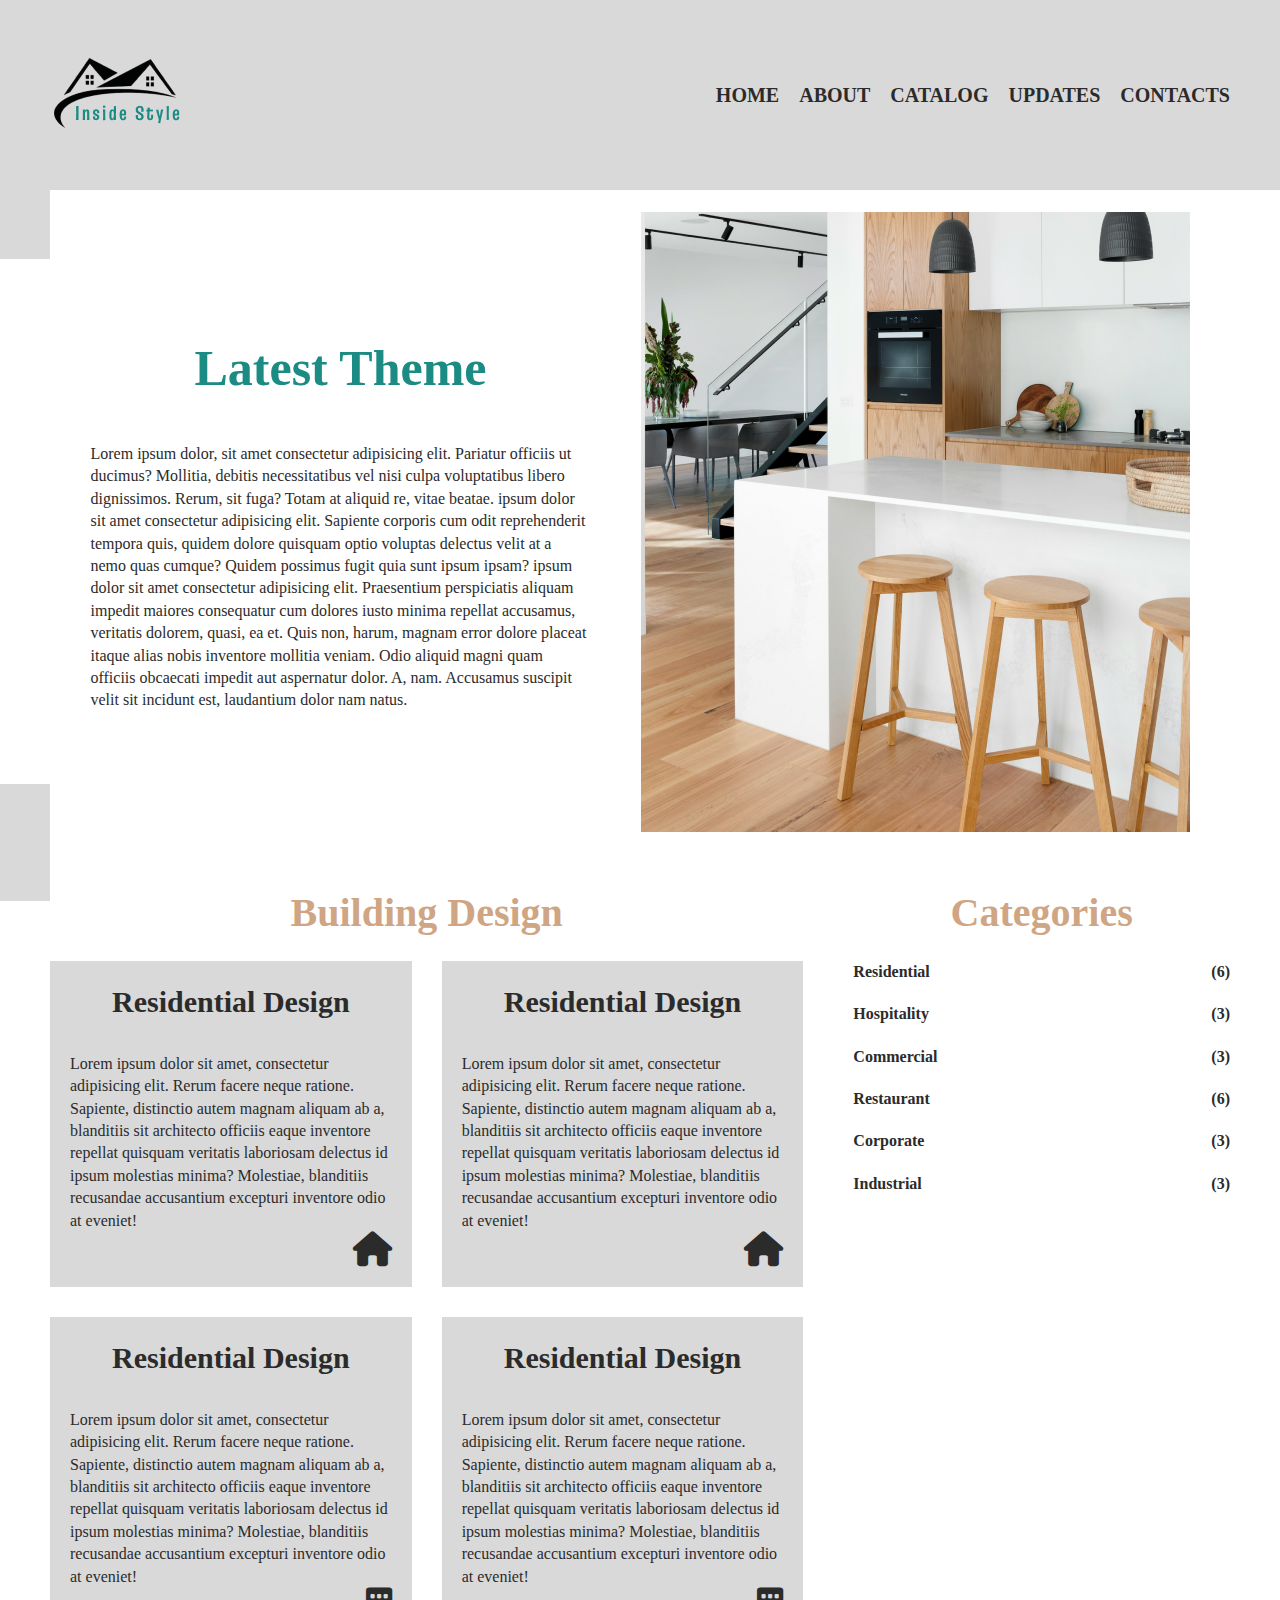
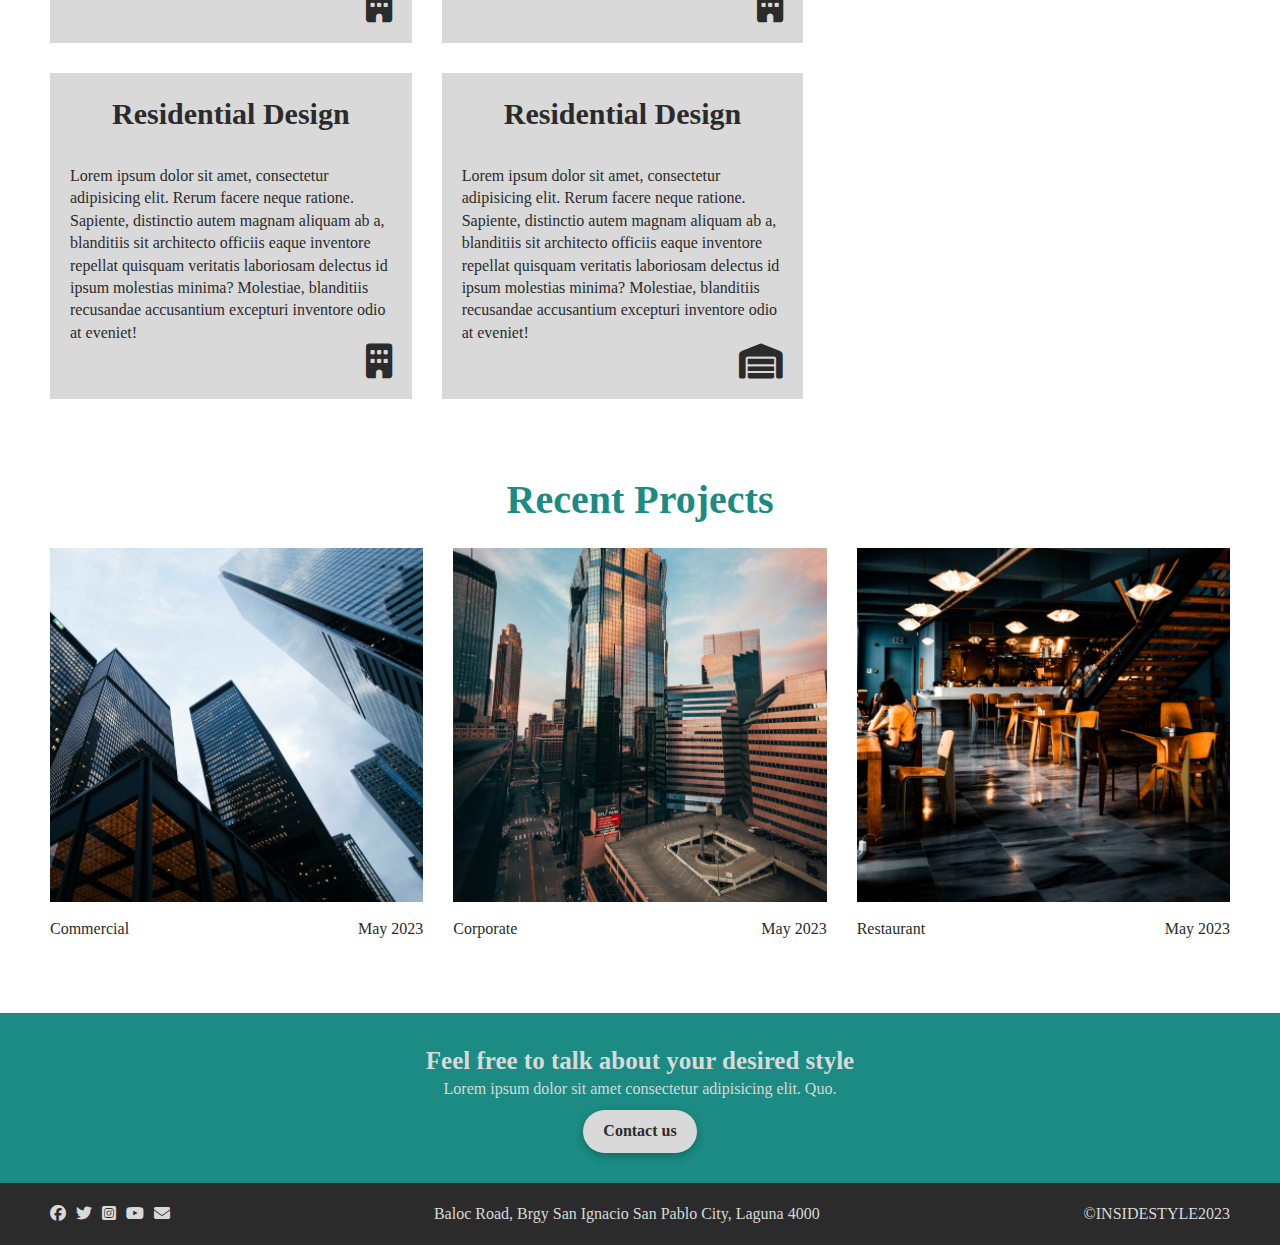
<file: update.html>
<!DOCTYPE html>
<html lang="en">
<head>
    <meta charset="UTF-8">
    <meta name="viewport" content="width=device-width, initial-scale=1.0">
    <title>Indise Style</title>
    <link rel="stylesheet" href="./styles.css">
    <link rel="stylesheet" href="https://cdnjs.cloudflare.com/ajax/libs/font-awesome/6.5.1/css/all.min.css">
</head>
<body>
    <!-- HEADER -->
    <!-- header.header>.container.header__wrapper -->
    <header class="header">
        <div class="container">
            <div class="header__wrapper">
                <img src="./img/LOGO.png" alt="">
                <nav>
                    <!-- ul.header__nav>.li*5>a -->
                    <ul class="header__nav">
                        <li><a href="./home.html">HOME</a></li>
                        <li><a href="./about.html">ABOUT</a></li>
                        <li><a href="./catalog.html">CATALOG</a></li>
                        <li><a href="./update.html">UPDATES</a></li>
                        <li><a href="./contacts.html">CONTACTS</a></li>
                    </ul>
                </nav>
                <div class="toggle__menu">
                    <span></span>
                    <span></span>
                    <span></span>
                </div>
            </div>
        </div>
    </header>
 <!-- UPDATE -->
    <about class="aboutSection">
        <div class="container">
            <div class="aboutSection__wrapper">
                <div class="aboutSection__content">
                    <h1>Latest Theme</h1>
                    <p>Lorem ipsum dolor, sit amet consectetur adipisicing elit. Pariatur officiis ut ducimus? Mollitia, debitis necessitatibus vel nisi culpa voluptatibus libero dignissimos. Rerum, sit fuga? Totam at aliquid re, vitae beatae. ipsum dolor sit amet consectetur adipisicing elit. Sapiente corporis cum odit reprehenderit tempora quis, quidem dolore quisquam optio voluptas delectus velit at a nemo quas cumque? Quidem possimus fugit quia sunt ipsum ipsam? ipsum dolor sit amet consectetur adipisicing elit. Praesentium perspiciatis aliquam impedit maiores consequatur cum dolores iusto minima repellat accusamus, veritatis dolorem, quasi, ea et. Quis non, harum, magnam error dolore placeat itaque alias nobis inventore mollitia veniam. Odio aliquid magni quam officiis obcaecati impedit aut aspernatur dolor. A, nam. Accusamus suscipit velit sit incidunt est, laudantium dolor nam natus.</p>
                </div>
                <img src="./img/update-banner.png" alt="">
            </div>
        </div>
    </about>
    <!-- CATALOG DESIGNS -->
    <catalog class="catalog">
        <div class="container">
            <div class="catalogSec__wrapper">
                <div class="catalogSec__Main">
                    <h2>Building Design</h2>
                    <div class="catalogSec__card">
                        <div class="cards">
                            <h4>Residential Design</h4>
                            <p>Lorem ipsum dolor sit amet, consectetur adipisicing elit. Rerum facere neque ratione. Sapiente, distinctio autem magnam aliquam ab a, blanditiis sit architecto officiis eaque inventore repellat quisquam veritatis laboriosam delectus id ipsum molestias minima? Molestiae, blanditiis recusandae accusantium excepturi inventore odio at eveniet!</p>
                            <i class="fa-solid fa-house"></i>
                        </div>
                        <div class="cards">
                            <h4>Residential Design</h4>
                            <p>Lorem ipsum dolor sit amet, consectetur adipisicing elit. Rerum facere neque ratione. Sapiente, distinctio autem magnam aliquam ab a, blanditiis sit architecto officiis eaque inventore repellat quisquam veritatis laboriosam delectus id ipsum molestias minima? Molestiae, blanditiis recusandae accusantium excepturi inventore odio at eveniet!</p>
                            <i class="fa-solid fa-house"></i>
                        </div>
                        <div class="cards">
                            <h4>Residential Design</h4>
                            <p>Lorem ipsum dolor sit amet, consectetur adipisicing elit. Rerum facere neque ratione. Sapiente, distinctio autem magnam aliquam ab a, blanditiis sit architecto officiis eaque inventore repellat quisquam veritatis laboriosam delectus id ipsum molestias minima? Molestiae, blanditiis recusandae accusantium excepturi inventore odio at eveniet!</p>
                            <i class="fa-solid fa-building"></i>
                        </div>
                        <div class="cards">
                            <h4>Residential Design</h4>
                            <p>Lorem ipsum dolor sit amet, consectetur adipisicing elit. Rerum facere neque ratione. Sapiente, distinctio autem magnam aliquam ab a, blanditiis sit architecto officiis eaque inventore repellat quisquam veritatis laboriosam delectus id ipsum molestias minima? Molestiae, blanditiis recusandae accusantium excepturi inventore odio at eveniet!</p>
                            <i class="fa-solid fa-building"></i>
                        </div>
                        <div class="cards">
                            <h4>Residential Design</h4>
                            <p>Lorem ipsum dolor sit amet, consectetur adipisicing elit. Rerum facere neque ratione. Sapiente, distinctio autem magnam aliquam ab a, blanditiis sit architecto officiis eaque inventore repellat quisquam veritatis laboriosam delectus id ipsum molestias minima? Molestiae, blanditiis recusandae accusantium excepturi inventore odio at eveniet!</p>
                            <i class="fa-solid fa-building"></i>
                        </div>
                        <div class="cards">
                            <h4>Residential Design</h4>
                            <p>Lorem ipsum dolor sit amet, consectetur adipisicing elit. Rerum facere neque ratione. Sapiente, distinctio autem magnam aliquam ab a, blanditiis sit architecto officiis eaque inventore repellat quisquam veritatis laboriosam delectus id ipsum molestias minima? Molestiae, blanditiis recusandae accusantium excepturi inventore odio at eveniet!</p>
                            <i class="fa-solid fa-warehouse"></i>
                        </div>
                    </div>
                </div>
                <div class="catalog__Sidebar">
                    <h2>Categories</h2>
                    <ul>
                        <li>Residential <span>(6)</span></li>
                        <li>Hospitality <span>(3)</span></li>
                        <li>Commercial <span>(3)</span></li>
                        <li>Restaurant <span>(6)</span></li>
                        <li>Corporate <span>(3)</span></li>
                        <li>Industrial <span>(3)</span></li>
                    </ul>
                </div>
            </div>
        </div>
    </catalog>
    <!-- RECENT PROJECTS -->
    <project class="project">
        <div class="container">
            <h2>Recent Projects</h2>
            <div class="project__wrapper">
                 <div class="project__card">
                    <img src="./img/commercial.png" alt="">
                    <ul>
                        <li>Commercial</li>
                        <li>May 2023</li>
                    </ul>
                 </div>
                 <div class="project__card">
                    <img src="./img/corporate.png" alt="">
                    <ul>
                        <li>Corporate</li>
                        <li>May 2023</li>
                    </ul>
                 </div>
                 <div class="project__card">
                    <img src="./img/restaurant.png" alt="">
                    <ul>
                        <li>Restaurant</li>
                        <li>May 2023</li>
                    </ul>
                 </div>
            </div>
        </div>
    </project>
           <!-- CALL TO ACTION -->
           <section class="cta">
            <div class="container">
                <div class="cta__wrapper">
                    <h2>Feel free to talk about your desired style</h2>
                    <p>Lorem ipsum dolor sit amet consectetur adipisicing elit. Quo.</p>
                    <a href=""class="btn bg--semi-light">Contact us</a>
                </div>
            </div>
        </section>
        <!-- FOOTER -->
        <footer class="footer">
            <div class="container">
                <div class="footer__wrapper">
                    <ul>
                        <li><a href=""><i class="fa-brands fa-facebook"></i></a></li>
                        <li><a href=""><i class="fa-brands fa-twitter"></i></a></li>
                        <li><a href=""><i class="fa-brands fa-square-instagram"></i></a></li>
                        <li><a href=""><i class="fa-brands fa-youtube"></i></a></li>
                        <li><a href=""><i class="fa-solid fa-envelope"></i></a></li>
                    </ul>
                    <p>Baloc Road, Brgy San Ignacio San Pablo City, Laguna 4000</p>
                    <p>©INSIDESTYLE2023</p>
                </div>
            </div>
        </footer>
    
        <script src="./script.js"></script>
    </body>
    </html>
</file>
<file: style.css>
h1{
    color: red;
}
</file>
<file: styles.css>
@import url("https://fonts.googleapis.com/css2?family=Truculenta:opsz,wght@12..72,100;12..72,400;12..72,700&display=swap");
/* repeatable pattern */
:root{
    --clr-dark: #2b2b2b;
    --clr-light: #fff;
    --clr-primary: #1b8b83;
    --clr-secondary: #cfa584;
    --clr-semilight: #d9d9d9;
    font: "Truculenta", sans-serif;
}
*{
    -webkit-box-sizing: border-box;
    -moz-box-sizing: border-box;
    box-sizing: border-box;
  }
  *:before,
  *:after {
    -webkit-box-sizing: border-box;
    -moz-box-sizing: border-box;
    box-sizing: border-box;
  }
  html,
  body,
  div,
  span,
  applet,
  object,
  iframe,
  h1,
  h2,
  h3,
  h4,
  h5,
  h6,
  p,
  blockquote,
  pre,
  a,
  abbr,
  acronym,
  address,
  big,
  cite,
  code,
  del,
  dfn,
  em,
  font,
  ins,
  kbd,
  q,
  s,
  samp,
  small,
  strike,
  strong,
  sub,
  sup,
  tt,
  var,
  dl,
  dt,
  dd,
  ol,
  ul,
  li,
  fieldset,
  form,
  label,
  legend,
  table,
  caption,
  tbody,
  tfoot,
  thead,
  tr,
  th,
  td {
    border: 0;
    font-family: inherit;
    font-size: 100%;
    font-style: inherit;
    font-weight: inherit;
    margin: 0;
    outline: 0;
    padding: 0;
    vertical-align: baseline;
    scroll-behavior: smooth;
    list-style: none;
  }
  html {
    font-size: 62.5%;
    height: 100%;
  }
  body {
    color: var(--clr-dark);
    font-family: var(--font);
    font-size: 1.6rem;
    overflow-x: hidden;
    line-height: 1.4;
  }
  table {
    border-collapse: collapse;
    border-spacing: 0;
  }
  article,
  aside,
  footer,
  header,
  nav,
  section,
  time {
    display: block;
  }
  a {
    text-decoration: none;
  }
  img {
    max-width: 100%;
  }
  
  .container {
    width: 100%;
    max-width: 150rem;
    margin: 0 auto;
    padding: 0 5rem;
  }

  /* HEADER */
  .header{
    padding: 5rem 0;
    background-color: var(--clr-semilight);
  }
  .header__wrapper{
    display: flex;
    justify-content: space-between;
    align-items: center;
  }
  .header__nav{
    display: flex;
    flex-direction: row;
    gap: 2rem;
  }
  .header .header__wrapper ul li a{
    font-weight: 700;
    color: var(--clr-dark);
    font-size: 2rem;
  }
  .header .header__wrapper ul li a:hover{
    color: var(--clr-primary);
  }

  /* MOBILE RESPONSIVE */
  .header .toggle__menu span{
    color: var(--clr-primary);
    width: 3rem;
    height: .3rem;
    border: 2px solid;
    border-radius: 1rem;
    display: block;
  }
  .header .toggle__menu{
    display: none;
  }
  @media screen and (max-width: 520px){
    .header .toggle__menu {
      display: flex;
      flex-direction: column;
      gap: 0.5rem;
    }
  
    .header .header__nav {
      position: fixed;
      top: 0;
      height: 100vh;
      width: 100%;
      background-color: var(--clr-semilight);
      display: flex;
      text-align: center;
      justify-content: center;
      flex-direction: column;
      z-index: 9;
      transition: all 0.5s ease;
      transform: translateY(-18rem);
      margin-top: 29rem;
      gap: 2rem;
      right: -100%;
    }
    .header__nav.open{
      right: 0;
      transition: all 0.5s ease;
    }
  
    .header .header__wrapper img {
      width: 10rem;
    }

    .toggle__menu.open span:first-child{
      transform: translate(0, 10px) rotate(230deg);
      transition: .5s ease;
    }
    .toggle__menu.open span:nth-child(2){
      opacity: 0;
      transition: .5s ease;
    }
    .toggle__menu.open span:last-child{
      transform: translate(0, -7px) rotate(-230deg);
      transition: .5s ease;
    }
  }
    
  
  /* TOP */
  .top{
    background-color: var(--clr-secondary);
    padding: 3rem 0;
    text-align: center;
  }
  .top span{
    font-size: 1.7rem;
    font-weight: 100;
    margin-bottom: 5rem;
  }
.top h4{
    line-height: 2.2rem;
    font-size: 3rem;
    font-weight: 700;
}

/* HOME BANNER */
.homeBanner{
    padding-top: 3rem;
    padding-bottom: 5rem;
}
.homeBanner__wrapper{
    display: flex;
    justify-content: space-between;
}
.homeBanner__left{
    max-width: 80rem;
}
.homeBanner__left ul li{
    line-height: 5rem;
}
.homeBanner__left ul li:first-child{
    color: var(--clr-primary);
    font-size: 5rem;
    font-weight: 700;
}
.homeBanner__left ul li:nth-child(2){
    color: var(--clr-secondary);
    font-size: 5rem;
    font-weight: 700;
    margin-left: 7rem;
}
.homeBanner__left ul li:last-child{
    /* position: absolute; */
    color: var(--clr-primary);
    font-size: 5rem;
    font-weight: 100;
}
.homeBanner__left ul li:last-child::before{
    display: inline-block;
    position: relative;
    content: " ";
    background-color: var(--clr-primary);
    width: 20rem;
    height: .2rem;
    bottom: 1rem;
    right: 1rem;
}
.homeBanner__left p{
    margin-bottom: 5rem;
}
.homeBanner__right{
    display: flex;
    gap: 2rem;
}
.homeBanner__right img:last-child{
    position: relative;
    top: 4rem;
}
@media screen and (max-width: 520px){
  .homeBanner__wrapper{
   flex-direction: column;
  }
  .homeBanner__left ul li:last-child::before{
   width: 10rem;
  }
  .homeBanner__right{
    display: none;
  }
}

/* ABOUT SECTION */
.aboutSection{
    padding: 3rem;
    padding-bottom: 5;
    background-color: var(--clr-dark);
  }
  .aboutSection  h3{
    color: var(--clr-primary);
    font-size: 3rem;
    font-weight: 700;
  }
  .aboutSection  h3::before{
    display: inline-block;
    position: relative;
    content: " ";
    background-color: var(--clr-primary);
    height: .2rem;
    width: 110rem;
    bottom: 1rem;
    right: 1rem;
  }
  .aboutSection__wrapper{
    display: flex;
    justify-content: space-between;
    gap: 5rem;
    align-items: center;
  }
  .aboutSection__right{
    max-width: 100rem;
  }
.aboutSection__right p{
  color: var(--clr-dark);
  margin-bottom: 2rem;
}

@media screen and (max-width:520px) {
  .aboutSection__left {
    display: none;
  }
  .aboutSection  h2::before{
    display: none;
  }
}

/* CATALOG SECTION */
.catalogSection{
  padding: 3rem 0;
}
.catalogSection__wrapper{
  display: grid;
  grid-template-columns:1fr 1fr 1fr;
  gap: 5rem;
}
.catalogSection h2{
  color: var(--clr-primary);
  font-size: 3rem;
  font-weight: 700;
}
.catalogSection h2::after{
  display: inline-block;
  position: relative;
  content: " ";
  background-color: var(--clr-primary);
  height: .2rem;
  width: 120rem;
  bottom: 1rem;
  left: 1rem;
}

.catalogSection__card{
  background-color: var(--clr-semilight);
  max-width: 40rem;
  margin-top: 4rem;
}
.catalogSection__card img{
  width: 40rem;
}
.catalogSection__card--content{
  padding: 1rem;
}
.catalogSection__card--content h3{
  color: var(--clr-secondary);
  font-size: 2.5rem;
  font-weight: 700;
  margin-bottom: 1rem;
}
.catalogSection__card--content p{
  margin-bottom: 1rem;
}

@media screen and (max-width: 520px){
  .catalogSection h2::after{
    display: none;
  }
  .catalogSection__wrapper{
    grid-template-columns: 1fr 1fr;
    gap: 1rem;
  }
}

.package__wrapper h2 {
  color: var(--clr-primary);
  font-size: 6rem;
  font-weight: 700;
  text-align: center;
  padding: 3rem;
}
.package__theme {
  padding: 5rem;
  display: flex;
  gap: 0.5rem;
}

.package__left {
  width: 500rem;
  margin-left: 20rem;
  margin-top: 5rem;
}

.package__left img {
  width: 70rem;
}
.package__right h2 {
  color: var(--clr-primary);
  display: flex;
  font-size: 6rem;
  font-weight: 700;
  text-align: center;
  margin-left: 6rem;
  height: -20px;
}
.package__right p {
  font-size: 2rem;
  line-height: 2.5rem;
  text-align: justify;
}
.package__theme:nth-child(odd) {
  background-color: var(--clr-semilight);
  flex-direction: row-reverse;
  display: flex;
}
@media screen and (max-width: 520px) {
  .package__right h2{
    display: none;
  }
  .package__wrapper{
    grid-template-columns: 1fr;
    gap: 1rem;
  }
}

/* LATEST STYLE SECTION */
.latestStyle{
  padding: 3rem 0;
  background-color: var(--clr-dark);
}
.latestStyle h2{
  color: var(--clr-primary);
  font-size: 4rem;
  font-weight: 700;
}
.latestStyle__wrapper{
  display: grid;
  grid-template-columns:45rem 45rem 45rem;
  align-items: center;
  justify-content: center;
}
.latestStyle p{
  color: var(--clr-light);
  font-size: 1.5rem;
}
.latestStyle__card{
  background-color: var(--clr-semilight);
  max-width: 40rem;
  margin-top: 4rem;
  margin-left: 5rem;
  margin-bottom: 3rem;
  box-shadow: rgba(99, 99, 99, 0.2) 0px 2px 8px 0px;
}
.latestStyle__card img{
  width: 40rem;
}
.latestStyle__card--content{
  padding: 1.5rem;
  font-size: 2rem;
}
.latestStyle__card--content h3{
  color: var(--clr-secondary);
  font-size: 2.5rem;
  font-weight: 700;
  margin-bottom: 2rem;
}
.latestStyle__card--content p{
  margin-bottom: 4rem;
  color: var(--clr-dark);
  font-weight: 500;
  text-align: justify;
}
@media screen and (max-width: 520px) {
  .latestStyle__card h2{
    display: none;
  }
  .latestStyle__wrapper{
    grid-template-columns: 1fr;
    gap: 1rem;
  }
}

/* UPDATE */
.aboutSection{
  background-color: var(--clr-semilight);
  padding: 5rem;
}
.aboutSection__wrapper{
  display: flex;
  justify-content: center;
  align-items: center;
  gap: 5rem;
}
.aboutSection__wrapper content{
  padding: 4rem 0;
  max-width: 30rem;
  width: 3rem;
}
.aboutSection__content h1{
  text-align: center;
  font-size: 5rem;
  color: var(--clr-primary);
  font-weight: 700;
  margin-bottom: 4rem;
}
.aboutSection__content p{
  max-width: 50rem;
}
.catalog{
  padding: 5rem 0;
}
.catalog h2{
  color: var(--clr-secondary);
  margin-bottom: 2rem;
  text-align: center;
  font-size: 4rem;
  font-weight: 700;
}
.catalogSec__wrapper{
  display: grid;
  grid-template-columns: 2fr 1fr;
  gap: 5rem;
  margin-bottom: 5rem;
  margin-top: 3rem;
}
.cards i{
  display: flex;
  justify-content: end;
  font-size: 3.5rem;
}
.catalogSec__card{
  display: grid;
  grid-template-columns: 1fr 1fr;
  grid-gap: 3rem;
}
.catalogSec__card .cards{
  padding: 2rem;
  background-color: var(--clr-semilight);
}
.catalogSec__card .cards h4{
  text-align: center;
  margin-bottom: 3rem;
  font-size: 3rem;
  color: var(--clr-dark);
  font-weight: 700;
}

.catalog__Sidebar ul li{
  margin-bottom: 2rem;
  font-weight: 700;
  display: flex;
  justify-content: space-between;
}
.project{
  padding: 5rem; 
}
.project h2{
  color: var(--clr-primary);
  margin-bottom: 2rem;
  text-align: center;
  font-size: 4rem;
  font-weight: 700;
}
.project__wrapper{
  margin-bottom: 5rem;
  display: grid;
  grid-template-columns: 1fr 1fr 1fr;
  gap: 3rem;
}
.project__wrapper ul{
  display: flex;
  justify-content: space-between;
}
.project__wrapper img{
  width: 100%;
  margin-bottom: 1rem;
}
/* CONTACT */
.contactSection{
  margin-bottom: 27rem;
  padding: 5rem 0;
}
.contactSection__wrapper h2{
  font-size: 4rem;
  margin-top: 1rem;
  margin-bottom: 2rem;
}
.contactSection__wrapper h1{
  color: var(--clr-primary);
  font-size: 4rem;
  margin-top: 1rem;
}
.contactSection__wrapper{
  display: grid;
  grid-template-columns: 1fr 1fr;
  gap: 3rem;
}
.contactSection__form input,
.contactSection__form textarea{
  margin-bottom: 2rem;
  border: none;
  background-color: transparent;
  width: 100%;
  border-bottom: 1px solid rgb(0, 0, 0);
  padding: 1rem 2rem;
  max-width: 400px;

}
.contactSection__form button{
  margin-top: 2rem;
  color: var(--clr-light);
  width: 100%;
  padding: .5rem;
  background-color: var(--clr-dark);
  border: none;
  border-radius: 2rem;
}
.contactSection__info{
  background-color: var(--clr-dark);
  color: var(--clr-light);
  padding: 2rem;
}
.contactSection__info ul li{
  align-items: center;
  display: flex;
  margin-bottom: 2rem;
  gap: 3rem;
}
.contactSection__info ul li i{
  font-size: 3rem;
}

/* CALL TO ACTION */
.cta{
  padding: 3rem 0;
  background-color: var(--clr-primary);
  color: var(--clr-semilight);
}
.cta__wrapper{
  display: flex;
  flex-direction: column;
  justify-content: center;
  align-items: center;
}
.cta h2{
  font-size: 2.5rem;
  font-weight: 700;
}
.cta p{
  margin-bottom: 1rem;
}
/* FOOTER */
.footer{
  background-color: var(--clr-dark);
  color: var(--clr-semilight);
  padding: 2rem 0;
}
.footer__wrapper{
  display: flex;
  justify-content: space-between;
}
.footer ul{
  display: flex;
  gap: 1rem;
}
.footer ul li a{
  color: var(--clr-semilight);
}

@media screen and (max-width:520px){
  .footer__wrapper{
    flex-direction: column;
    align-items: center;
    justify-content: center;
  }
}

/* ABOUT PAGE BANNER */
.aboutBanner {
  padding: 3rem 0;
}
.aboutBanner__wrapper{
  display: flex;
  justify-content: space-between;
  align-items: center;
  gap: 5rem;
}
.aboutBanner__right{
  max-width: 85rem;
}
.aboutBanner__right h1{
  font-size: 6rem;
  font-weight: 700;
  letter-spacing: 1.5rem;
  margin-bottom: 2.5rem;
}
.aboutBanner__right ul{
  display: flex;
  gap: 1rem;
}
.aboutBanner__right ul li a{
  font-size: 2.5rem;
  color: var(--clr-dark);
}

.aboutBanner__right p{
  margin-bottom: 2.5rem;
  text-align: justify;
}
.aboutBanner__left small{
  padding-left: 1rem;
}

.aboutBanner__left small::before{
  display: inline-block;
  position: relative;
  content: " ";
  background-color: var(--clr-dark);
  width: 35rem;
  height: .2rem;
  bottom: .5rem;
  right: 1rem;
}
/* ABOUT PAGE BANNER MOBILE */
@media screen and (max-width: 520px){
  .aboutBanner__left{
    display: none;
  }
  .aboutBanner__right h1{
    font-size: 4rem;
  }
  .aboutBanner__right ul li a{
    font-size: 1.5rem;
  }
}


/* CATALOG PAGE BANNER */
.catalogBanner__bg{
  background-image: linear-gradient(rgba(255, 255, 255, 0.5),
  rgba(255, 255, 255, 0.5)),
  url(./img/catalog-banner.png);
  height: 100vh;
  background-size: cover;
  background-repeat: no-repeat;
  /* TO CENTER THE TEXT */
  display: flex;
  flex-direction: column;
  justify-content: center;
  text-align: center;
}
.catalogBanner h1{
  font-size: 7rem;
  font-weight: 700;
  color: var(--clr-primary);
}
.catalogBanner p{
  font-size: 3rem;
  line-height: 2.5rem;
}

/* REPEATABLE COMPONENTS */
    .btn{
        background-color: transparent;
        border: transparent;
        border-radius: 10rem;
        padding: 1rem 2rem;
        color: transparent;
        box-shadow: rgba(0, 0, 0, 0.24) 0px 3px 8px;
        font-weight: 700;
    }
    .btn.bg--semi-light{
        background-color: var(--clr-semilight);
        color: var(--clr-dark);
    }
    .btn.bg--semi-light:hover{
        background-color: var(--clr-dark);
        color: var(--clr-semilight);
    }

    .btn--nobg{
      color: var(--clr-dark);
    }
    .btn--nobg:hover{
      color: var(--clr-primary);
    }
</file>
